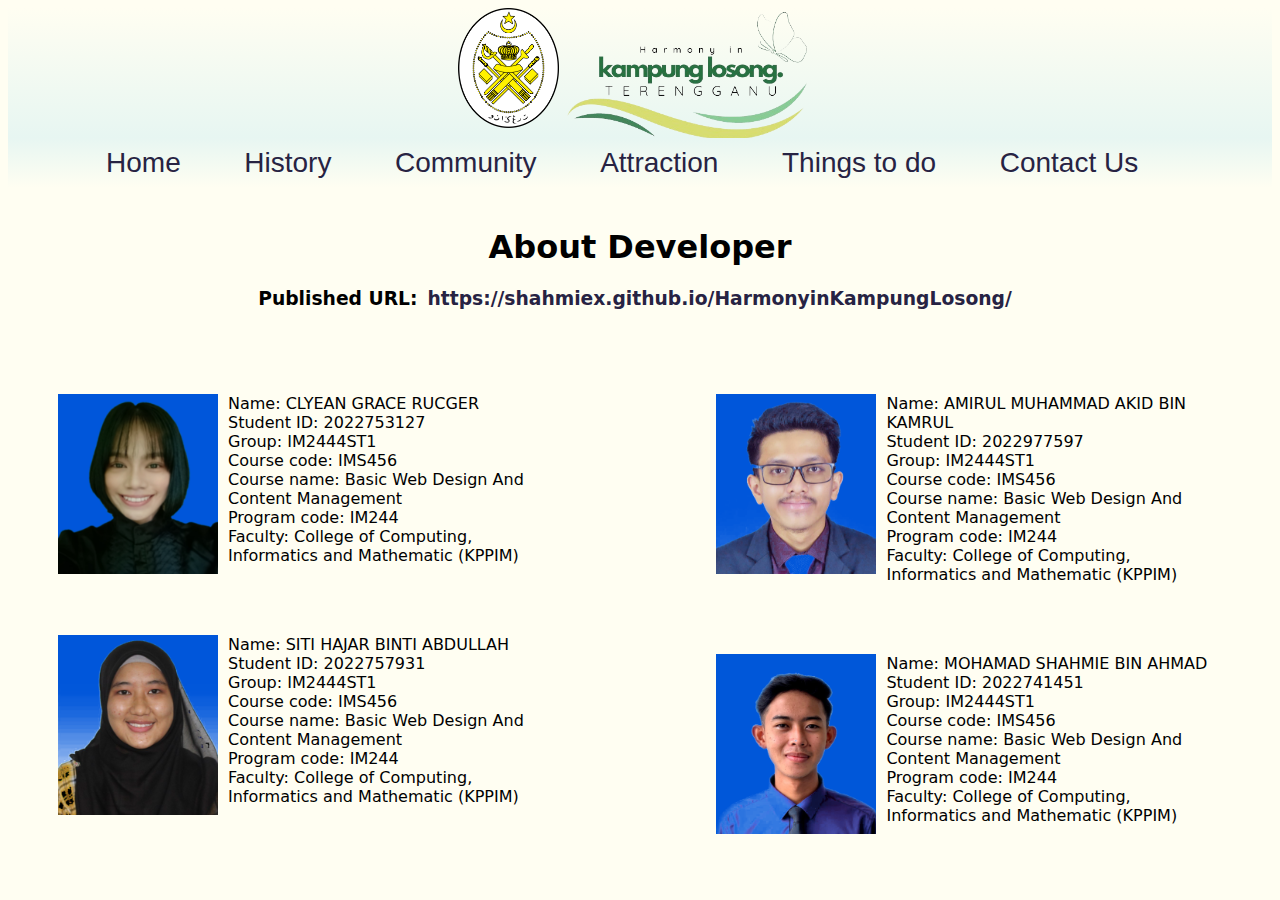
<file: aboutus.html>
<!DOCTYPE html>
<html lang="en-uk">

<head>
	<meta charset="UTF-8"/>
	<title>About us</title>
	<link rel="stylesheet" href="custom.css" />
	<h1 class="hh1">
		<img src="images/TRGlogo.png" class="img1">&emsp;
		<img src="images/logo.png" class="img2">	
	</h1>

</head>
<body class="b1">
<main >
	<div class="nb1">
		<a href="index.html">Home</a> &emsp;
		<a href="history.html">History</a> &emsp;
		<a href="community.html">Community</a> &emsp;
		<a href="attraction.html">Attraction</a> &emsp;
		<a href="Thingstodo.html">Things to do</a> &emsp;
		<a href="contact.html">Contact Us</a> &emsp;
	</div>
<br>
<h1 align="center">About Developer</h1>
<h3 align="center">Published URL:<a href="https://shahmiex.github.io/HarmonyinKampungLosong/">https://shahmiex.github.io/HarmonyinKampungLosong/</a></h3>

	<div class="clearfix">
		<p><img class="am1" src="images/akid.png" alt="akid" width="160" height="180">
	  Name: AMIRUL MUHAMMAD AKID BIN KAMRUL<br>
	  Student ID: 2022977597<br>
      Group: IM2444ST1<br>
      Course code: IMS456<br>
      Course name: Basic Web Design And Content Management<br>
      Program code: IM244<br>
      Faculty: College of Computing, Informatics and Mathematic (KPPIM)</p>
	  <br>
	  <br>
	  <p><img class="am1" src="images/shahmie.png" alt="shahmie" width="160" height="180">
			Name: MOHAMAD SHAHMIE BIN AHMAD<br>
			Student ID: 2022741451<br>
			Group: IM2444ST1<br>
			Course code: IMS456<br>
			Course name: Basic Web Design And Content Management<br>
			Program code: IM244<br>
			Faculty: College of Computing, Informatics and Mathematic (KPPIM)</p>
	  </div>
	  
	  <div class="clearfix2">
		<p><img class="am1" src="images/kato.png" alt="kato" width="160" height="180">
		    Name: CLYEAN GRACE RUCGER<br>
			Student ID: 2022753127<br>
			Group: IM2444ST1<br>
			Course code: IMS456<br>
			Course name: Basic Web Design And Content Management<br>
			Program code: IM244<br>
			Faculty: College of Computing, Informatics and Mathematic (KPPIM)</p>
			<br>
			<br>
			<p><img class="am1" src="images/taja.png" alt="taja" width="160" height="180">
			Name: SITI HAJAR BINTI ABDULLAH<br>
				Student ID: 2022757931<br>
				Group: IM2444ST1<br>
				Course code: IMS456<br>
				Course name: Basic Web Design And Content Management<br>
				Program code: IM244<br>
				Faculty: College of Computing, Informatics and Mathematic (KPPIM)</p>
	  </div>
</main>
</body>
</file>
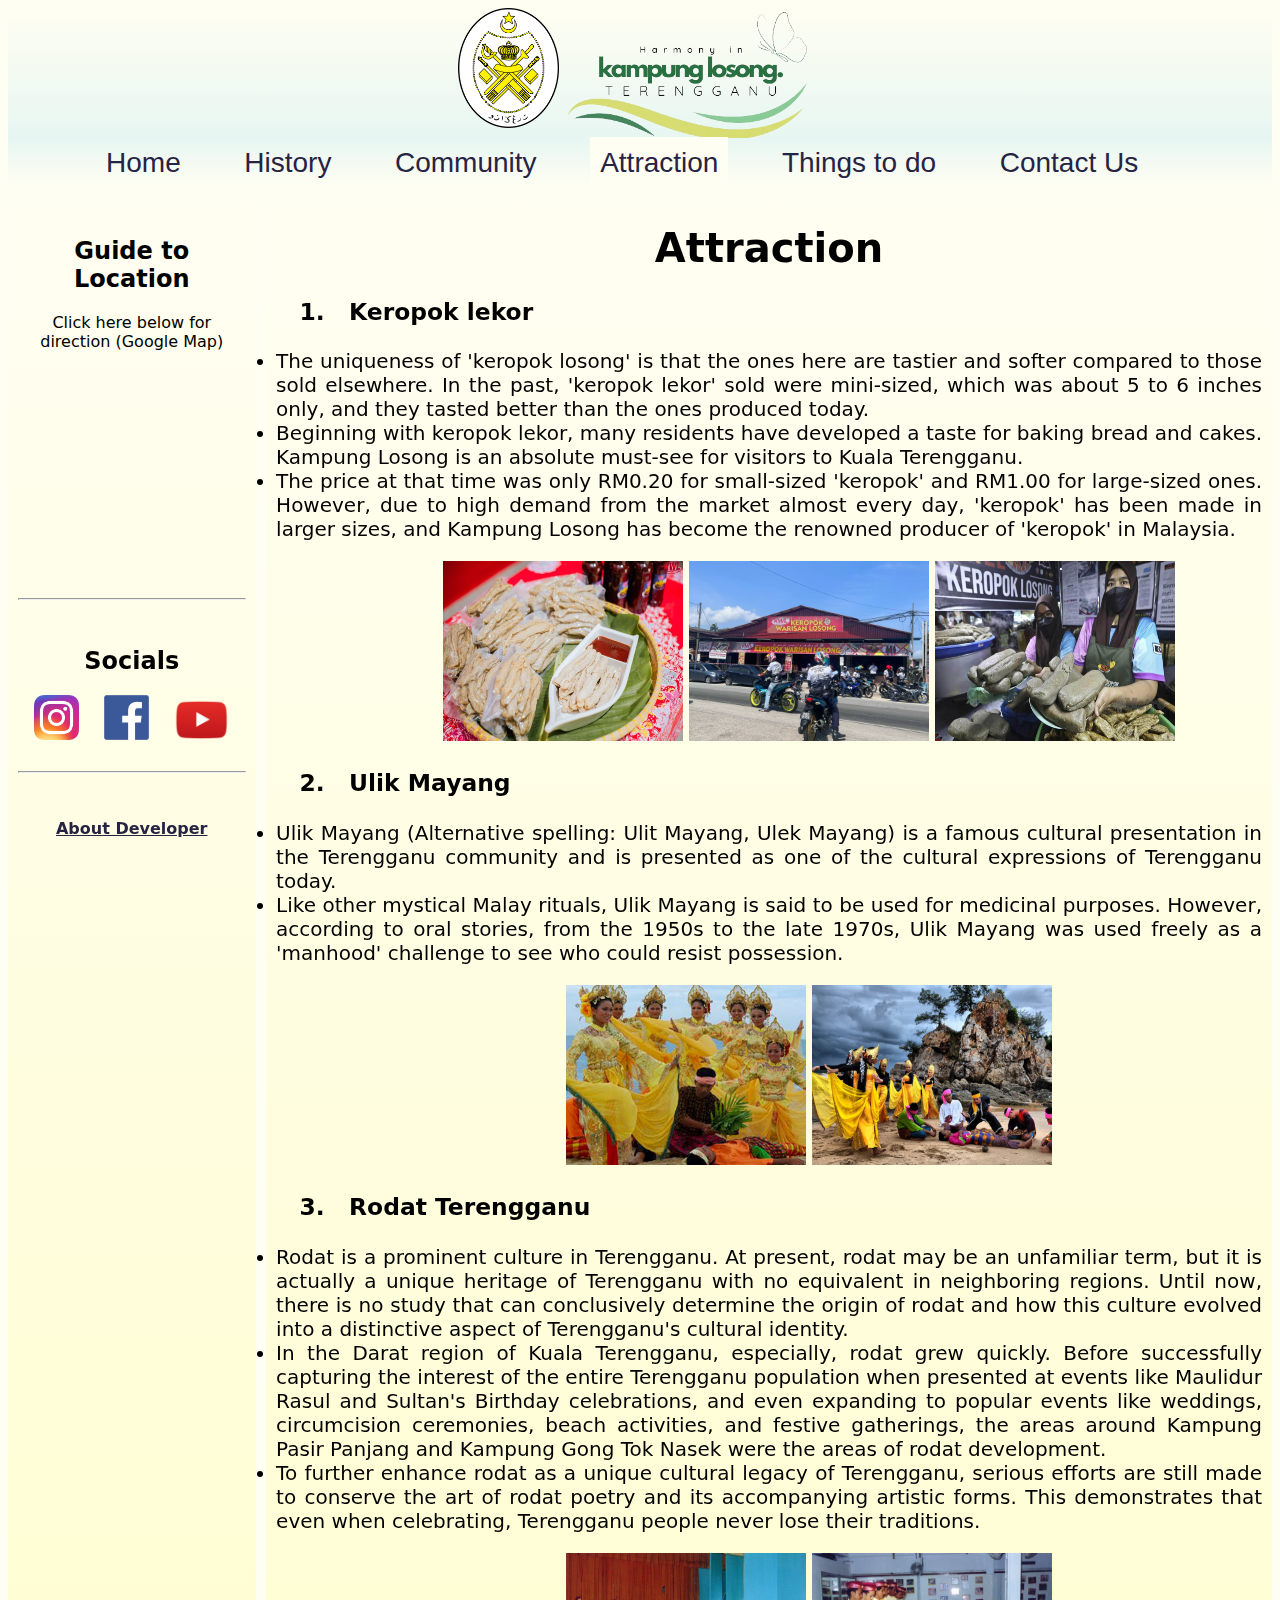
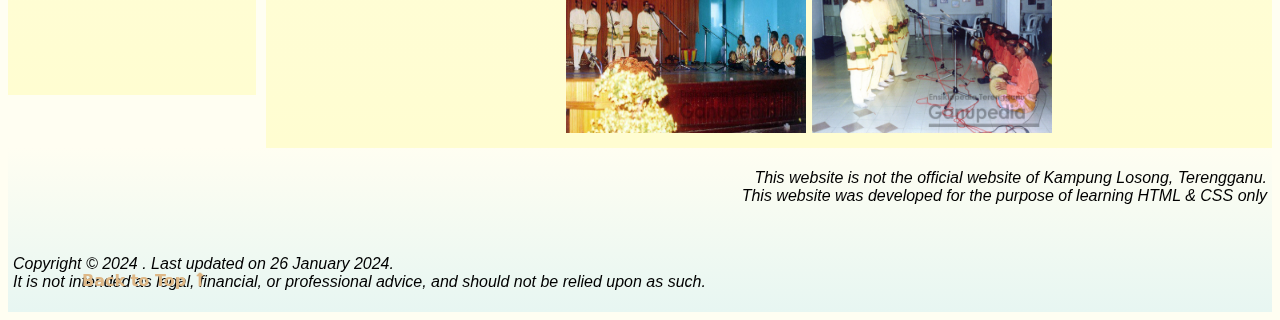
<file: attraction.html>
<!DOCTYPE html>
<html lang="en-uk">

<head>
	<meta charset="UTF-8"/>
	<title>Attraction</title>
	<link rel="stylesheet" href="custom.css" />
	<h1 class="hh1">
		<img src="images/TRGlogo.png" class="img1">&emsp;
		<img src="images/logo.png" class="img2">	
	</h1>

</head>
<body class="b1">
<main >
	<div class="nb1">
		<a href="index.html">Home</a> &emsp;
		<a href="history.html">History</a> &emsp;
		<a href="community.html">Community</a> &emsp;
		<a href="attraction.html" style="background-color: #FFFEF2">Attraction</a> &emsp;
		<a href="Thingstodo.html">Things to do</a> &emsp;
		<a href="contact.html">Contact Us</a> &emsp;
	</div>

		<div class="d2" style="height: 1487px">
			
			<br>
			<h2>Guide to Location</h2>
			<p>Click here below for direction (Google Map)</p>
			<iframe src="https://www.google.com/maps/embed?pb=!1m18!1m12!1m3!1d1986.3169365412102!2d103.12450345!3d5.319672!2m3!1f0!2f0!3f0!3m2!1i1024!2i768!4f13.1!3m3!1m2!1s0x31b7be8bc4fb2951%3A0xefa28133f4d4c733!2sKampung%20Losong%2C%20Kuala%20Terengganu%2C%20Terengganu!5e0!3m2!1sen!2smy!4v1706034520792!5m2!1sen!2smy" width="200" height="200" style="border:0;" allowfullscreen="" loading="lazy" referrerpolicy="no-referrer-when-downgrade"></iframe><br>
			<br>
			<hr>
			<br>
			<h2>Socials</h2>
			<a href="https://www.instagram.com/keropok_lekor_losong_azalea/" target="_blank" class="s1"><img src="images/instagram.png" width="45px" height="45px"></a>
			<a href="https://www.facebook.com/profile.php?id=100076458212734" target="_blank" class="s1"><img src="images/facebook.png" width="45px" height="45px"></a>
			<a href="https://www.youtube.com/@KAMPUNGBUDAYATERENGGANU" target="_blank" class="s1"><img src="images/youtube.png" width="55px" height="40px"></a>
			<br>
			<br>
			<hr>
			<br>
			<br>
			<a href="aboutus.html"><b><u>About Developer</u></b></a>
			<a href="#" style="position: absolute; bottom: -1000px; left:72px; color: burlywood"><b>Back to Top 🠕</b></a>
		</div>

		<div class="d3">
		<h1 align="center">Attraction</h1>
		<h3>&emsp;1. &nbsp; Keropok lekor </h3>
		<p>
 		<li>The uniqueness of 'keropok losong' is that the ones here are tastier and softer compared to those sold elsewhere. In the past, 'keropok lekor' sold were mini-sized, which was about 5 to 6 inches only, and they tasted better than the ones produced today. </li>
		<li>Beginning with keropok lekor, many residents have developed a taste for baking bread and cakes. Kampung Losong is an absolute must-see for visitors to Kuala Terengganu.</li>
		<li>The price at that time was only RM0.20 for small-sized 'keropok' and RM1.00 for large-sized ones. However, due to high demand from the market almost every day, 'keropok' has been made in larger sizes, and Kampung Losong has become the renowned producer of 'keropok' in Malaysia.</li>
		</p>
 		<div class="g1">
 			<img src="images/KWL2.jpg" height="180px" width="240px" >
 			<img src="images/KWL.jpg" height="180px" width="240px" >
 			<img src="images/LekorTRG.jpg" height="180px" width="240px" >
 		</div>
		<h3>&emsp;2. &nbsp; Ulik Mayang</h3>
		<p>
 		<li>Ulik Mayang (Alternative spelling: Ulit Mayang, Ulek Mayang) is a famous cultural presentation in the Terengganu community and is presented as one of the cultural expressions of Terengganu today.</li>
		<li>Like other mystical Malay rituals, Ulik Mayang is said to be used for medicinal purposes. However, according to oral stories, from the 1950s to the late 1970s, Ulik Mayang was used freely as a 'manhood' challenge to see who could resist possession.</li>
		</p>
		<div class="g1">
 			<img src="images/UMTRG.jpg" height="180px" width="240px" >
 			<img src="images/UMTRG2.jpg" height="180px" width="240px" >
 		</div>
 		<h3>&emsp;3. &nbsp; Rodat Terengganu </h3>
		<p>
 		<li>Rodat is a prominent culture in Terengganu. At present, rodat may be an unfamiliar term, but it is actually a unique heritage of Terengganu with no equivalent in neighboring regions. Until now, there is no study that can conclusively determine the origin of rodat and how this culture evolved into a distinctive aspect of Terengganu's cultural identity.</li>
		<li>In the Darat region of Kuala Terengganu, especially, rodat grew quickly. Before successfully capturing the interest of the entire Terengganu population when presented at events like Maulidur Rasul and Sultan's Birthday celebrations, and even expanding to popular events like weddings, circumcision ceremonies, beach activities, and festive gatherings, the areas around Kampung Pasir Panjang and Kampung Gong Tok Nasek were the areas of rodat development.</li>
		<li>To further enhance rodat as a unique cultural legacy of Terengganu, serious efforts are still made to conserve the art of rodat poetry and its accompanying artistic forms. This demonstrates that even when celebrating, Terengganu people never lose their traditions.</li>
		</p>
		<div class="g1">
			<img src="images/RodatTRG.jpg" height="180px" width="240px" >
			<img src="images/RodatTRG2.jpg" height="180px" width="240px" >
		</div>
 		</div>
<div style="clear:both;"></div>
</main>
<footer>
	<div class="ff1">
		<p class="f1">This website is not the official website of Kampung Losong, Terengganu.
		<br>
		This website was developed for the purpose of learning HTML &amp; CSS only</p>
		<br>
		<p class="f2">Copyright &#169; 2024 . Last updated on 26 January 2024. 
		<br>
		It is not intended as legal, financial, or professional advice, and should not be relied upon as such.</p>
	</div>
</footer>
</body>
</file>
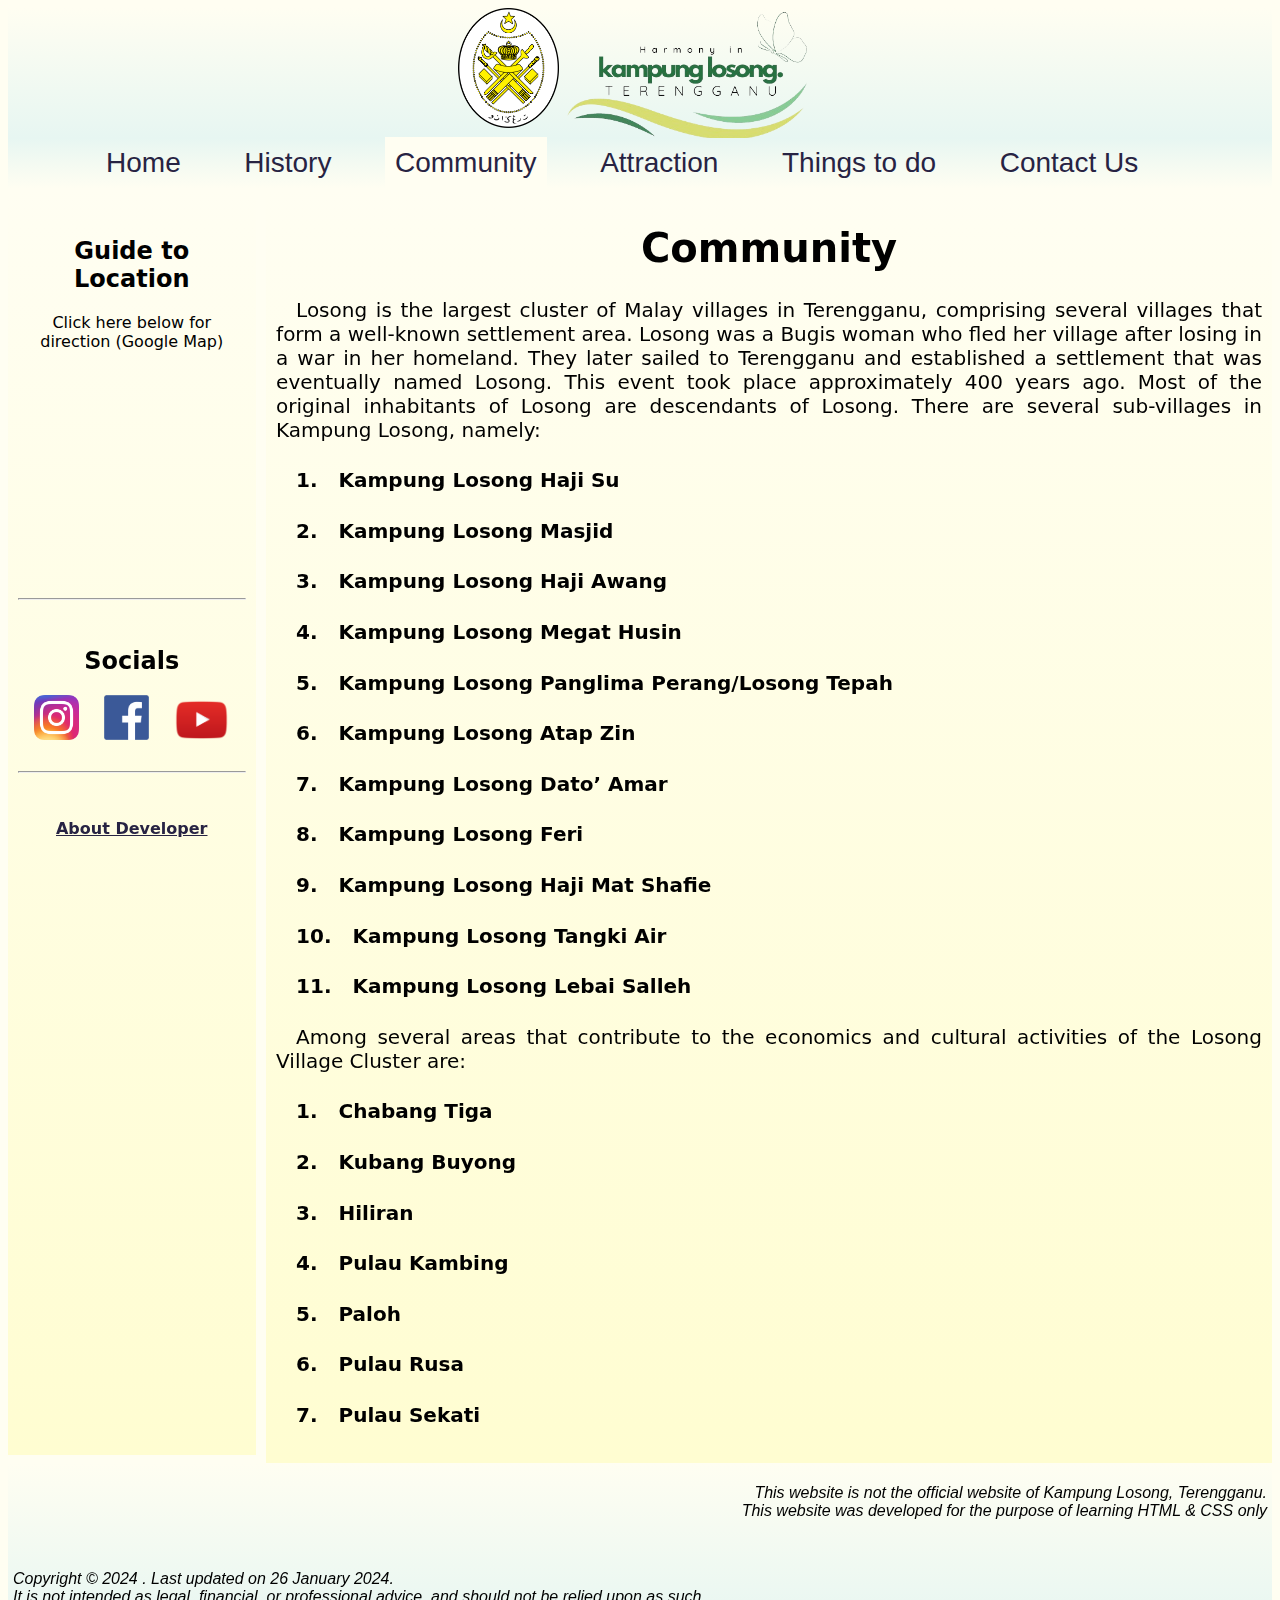
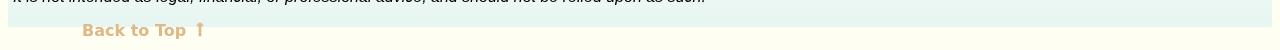
<file: community.html>
<!DOCTYPE html>
<html lang="en-uk">

<head>
	<meta charset="UTF-8"/>
	<title>Community</title>
	<link rel="stylesheet" href="custom.css" />
	<h1 class="hh1">
		<img src="images/TRGlogo.png" class="img1">&emsp;
		<img src="images/logo.png" class="img2">	
	</h1>

</head>
<body class="b1">
<main >
	<div class="nb1">
		<a href="index.html">Home</a> &emsp;
		<a href="history.html">History</a> &emsp;
		<a href="community.html" style="background-color: #FFFEF2">Community</a> &emsp;
		<a href="attraction.html">Attraction</a> &emsp;
		<a href="Thingstodo.html">Things to do</a> &emsp;
		<a href="contact.html">Contact Us</a> &emsp;
	</div>

		<div class="d2" style="height: 1247px">
			
			<br>
			<h2>Guide to Location</h2>
			<p>Click here below for direction (Google Map)</p>
			<iframe src="https://www.google.com/maps/embed?pb=!1m18!1m12!1m3!1d1986.3169365412102!2d103.12450345!3d5.319672!2m3!1f0!2f0!3f0!3m2!1i1024!2i768!4f13.1!3m3!1m2!1s0x31b7be8bc4fb2951%3A0xefa28133f4d4c733!2sKampung%20Losong%2C%20Kuala%20Terengganu%2C%20Terengganu!5e0!3m2!1sen!2smy!4v1706034520792!5m2!1sen!2smy" width="200" height="200" style="border:0;" allowfullscreen="" loading="lazy" referrerpolicy="no-referrer-when-downgrade"></iframe><br>
			<br>
			<hr>
			<br>
			<h2>Socials</h2>
			<a href="https://www.instagram.com/keropok_lekor_losong_azalea/" target="_blank" class="s1"><img src="images/instagram.png" width="45px" height="45px"></a>
			<a href="https://www.facebook.com/profile.php?id=100076458212734" target="_blank" class="s1"><img src="images/facebook.png" width="45px" height="45px"></a>
			<a href="https://www.youtube.com/@KAMPUNGBUDAYATERENGGANU" target="_blank" class="s1"><img src="images/youtube.png" width="55px" height="40px"></a>
			<br>
			<br>
			<hr>
			<br>
			<br>
			<a href="aboutus.html"><b><u>About Developer</u></b></a>
			<a href="#" style="position: absolute; bottom: -750px; left:72px; color: burlywood"><b>Back to Top 🠕</b></a>
		</div>

		<div class="d3">
			<h1 align="center">Community</h1>
			<p>&emsp;Losong is the largest cluster of Malay villages in Terengganu, comprising several villages that form a well-known settlement area. Losong was a Bugis woman who fled her village after losing in a war in her homeland. They later sailed to Terengganu and established a settlement that was eventually named Losong. This event took place approximately 400 years ago. Most of the original inhabitants of Losong are descendants of Losong. There are several sub-villages in Kampung Losong, namely:</p>
			<h4>&emsp;1. &nbsp; Kampung Losong Haji Su </h4>
			<h4>&emsp;2. &nbsp; Kampung Losong Masjid </h4>
			<h4>&emsp;3. &nbsp; Kampung Losong Haji Awang </h4>
			<h4>&emsp;4. &nbsp; Kampung Losong Megat Husin </h4>
			<h4>&emsp;5. &nbsp; Kampung Losong Panglima Perang/Losong Tepah	</h4>
			<h4>&emsp;6. &nbsp;  Kampung Losong Atap Zin </h4>
			<h4>&emsp;7. &nbsp; Kampung Losong Dato’ Amar </h4>
			<h4>&emsp;8. &nbsp; Kampung Losong Feri </h4>
			<h4>&emsp;9. &nbsp; Kampung Losong Haji Mat Shafie </h4>
			<h4>&emsp;10. &nbsp; Kampung Losong Tangki Air </h4>
			<h4>&emsp;11. &nbsp; Kampung Losong Lebai Salleh </h4>
			<p>&emsp;Among several areas that contribute to the economics and cultural activities of the Losong Village Cluster are:</p>
			<h4>&emsp;1. &nbsp; Chabang Tiga </h4>
			<h4>&emsp;2. &nbsp; Kubang Buyong </h4>
			<h4>&emsp;3. &nbsp; Hiliran </h4>
			<h4>&emsp;4. &nbsp; Pulau Kambing </h4>
			<h4>&emsp;5. &nbsp; Paloh </h4>
			<h4>&emsp;6. &nbsp; Pulau Rusa</h4>
			<h4>&emsp;7. &nbsp; Pulau Sekati </h4>

		</div>
		</div>
<div style="clear:both;"></div>
</main>
<footer>
	<div class="ff1">
		<p class="f1">This website is not the official website of Kampung Losong, Terengganu.
		<br>
		This website was developed for the purpose of learning HTML &amp; CSS only</p>
		<br>
		<p class="f2">Copyright &#169; 2024 . Last updated on 26 January 2024. 
		<br>
		It is not intended as legal, financial, or professional advice, and should not be relied upon as such.</p>
	</div>
</footer>
</body>
</file>
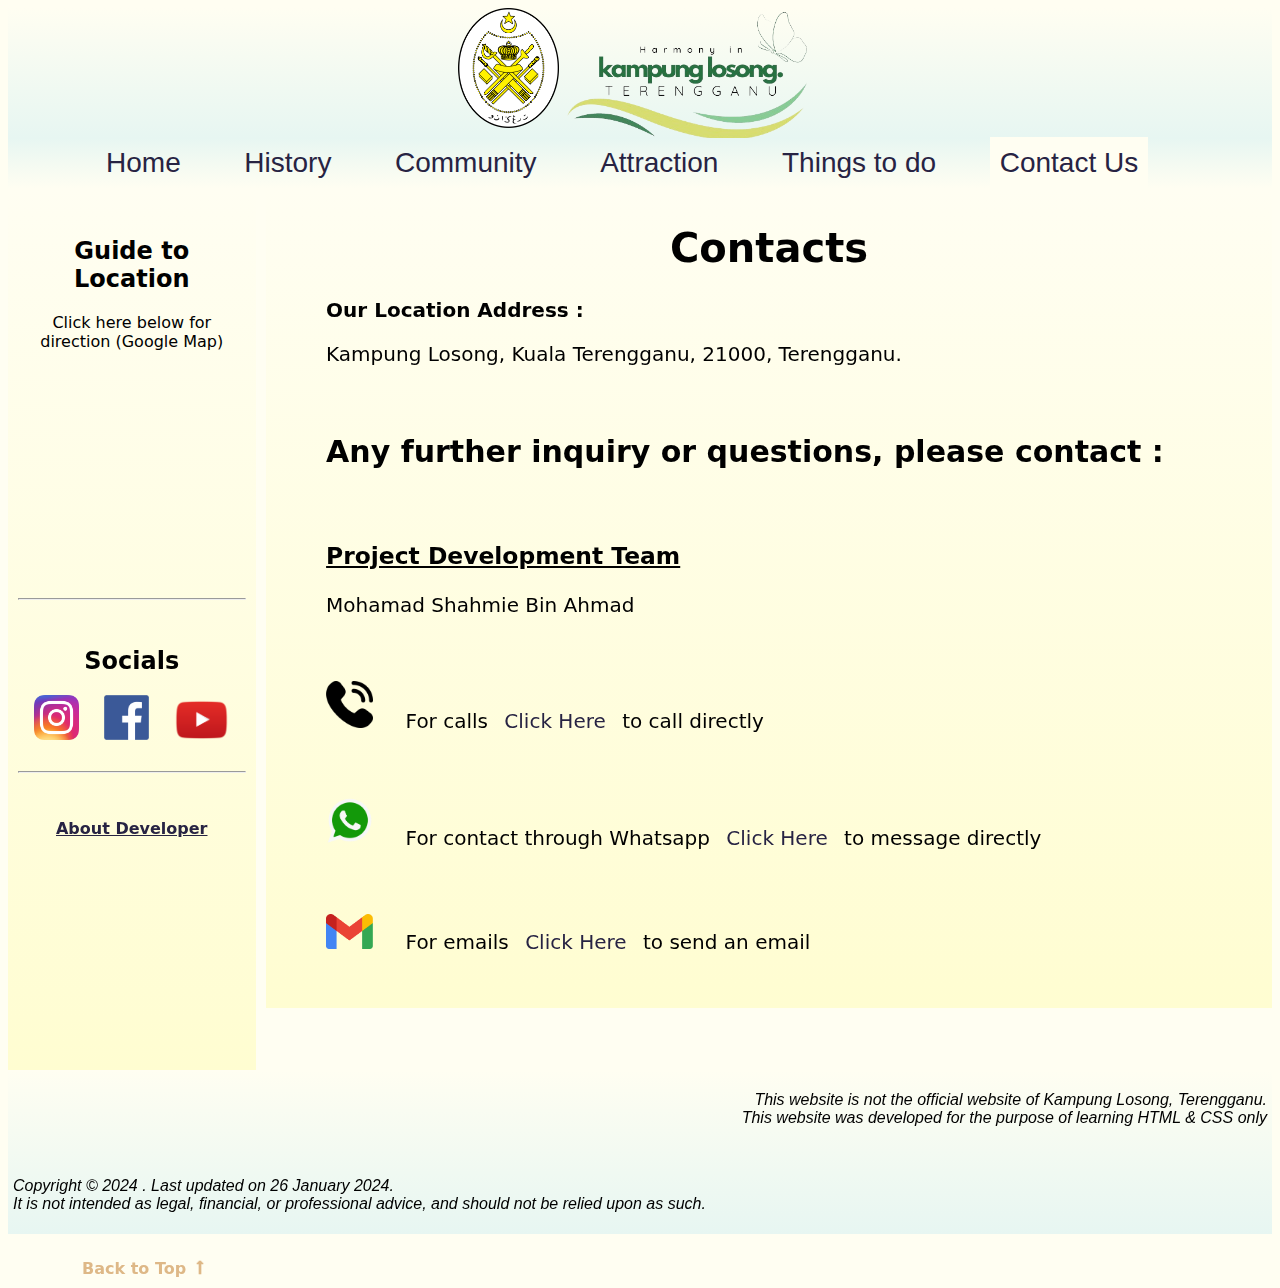
<file: contact.html>
<!DOCTYPE html>
<html lang="en-uk">

<head>
	<meta charset="UTF-8"/>
	<title>Contacts</title>
	<link rel="stylesheet" href="custom.css" />
	<h1 class="hh1">
		<img src="images/TRGlogo.png" class="img1">&emsp;
		<img src="images/logo.png" class="img2">	
	</h1>

</head>
<body class="b1">
<main >
	<div class="nb1">
		<a href="index.html">Home</a> &emsp;
		<a href="history.html" >History</a> &emsp;
		<a href="community.html">Community</a> &emsp;
		<a href="attraction.html">Attraction</a> &emsp;
		<a href="Thingstodo.html">Things to do</a> &emsp;
		<a href="contact.html" style="background-color: #FFFEF2">Contact Us</a> &emsp;
	</div>

		<div class="d2" style="height: 862px">
			
			<br>
			<h2>Guide to Location</h2>
			<p>Click here below for direction (Google Map)</p>
			<iframe src="https://www.google.com/maps/embed?pb=!1m18!1m12!1m3!1d1986.3169365412102!2d103.12450345!3d5.319672!2m3!1f0!2f0!3f0!3m2!1i1024!2i768!4f13.1!3m3!1m2!1s0x31b7be8bc4fb2951%3A0xefa28133f4d4c733!2sKampung%20Losong%2C%20Kuala%20Terengganu%2C%20Terengganu!5e0!3m2!1sen!2smy!4v1706034520792!5m2!1sen!2smy" width="200" height="200" style="border:0;" allowfullscreen="" loading="lazy" referrerpolicy="no-referrer-when-downgrade"></iframe><br>
			<br>
			<hr>
			<br>
			<h2>Socials</h2>
			<a href="https://www.instagram.com/keropok_lekor_losong_azalea/" target="_blank" class="s1"><img src="images/instagram.png" width="45px" height="45px"></a>
			<a href="https://www.facebook.com/profile.php?id=100076458212734" target="_blank" class="s1"><img src="images/facebook.png" width="45px" height="45px"></a>
			<a href="https://www.youtube.com/@KAMPUNGBUDAYATERENGGANU" target="_blank" class="s1"><img src="images/youtube.png" width="55px" height="40px"></a>
			<br>
			<br>
			<hr>
			<br>
			<br>
			<a href="aboutus.html"><b><u>About Developer</u></b></a>
			<a href="#" style="position: absolute; bottom: -388px; left:72px; color: burlywood"><b>Back to Top 🠕</b></a>
		</div>

		<div class="d3">
		<h1 align="center">Contacts</h1>
		<div class="contact">
		<p><b>Our Location Address :</b></p>
		<p>Kampung Losong, Kuala Terengganu, 21000, Terengganu.</p>
		<br>
		<h2>Any further inquiry or questions, please contact :</h2>
		<br>
		<h3><u>Project Development Team</u></h3>
		<p>Mohamad Shahmie Bin Ahmad</p>
		<br>
		<p><img src="images/phone.png" width="5%"> &emsp; For calls <a href="tel:+6011-16415642" target="_blank">Click Here</a> to call directly</p>
		<br>
		<p><img src="images/whatsapp.png" width="5%"> &emsp; For contact through Whatsapp <a href="https://api.whatsapp.com/send/?phone=601116415642&text&type=phone_number&app_absent=0" target="_blank">Click Here</a> to message directly</p>
		<br>
		<p><img src="images/Gmail.png" width="5%"> &emsp; For emails <a href="mailto:2022741451@student.uitm.edu.my" target="_blank">Click Here</a> to send an email</p>
		<br>
		</div>
		</div>
<div style="clear:both;"></div>
</main>
<footer>
	<div class="ff1">
		<p class="f1">This website is not the official website of Kampung Losong, Terengganu.
		<br>
		This website was developed for the purpose of learning HTML &amp; CSS only</p>
		<br>
		<p class="f2">Copyright &#169; 2024 . Last updated on 26 January 2024. 
		<br>
		It is not intended as legal, financial, or professional advice, and should not be relied upon as such.</p>
	</div>
</footer>
</body>
</file>
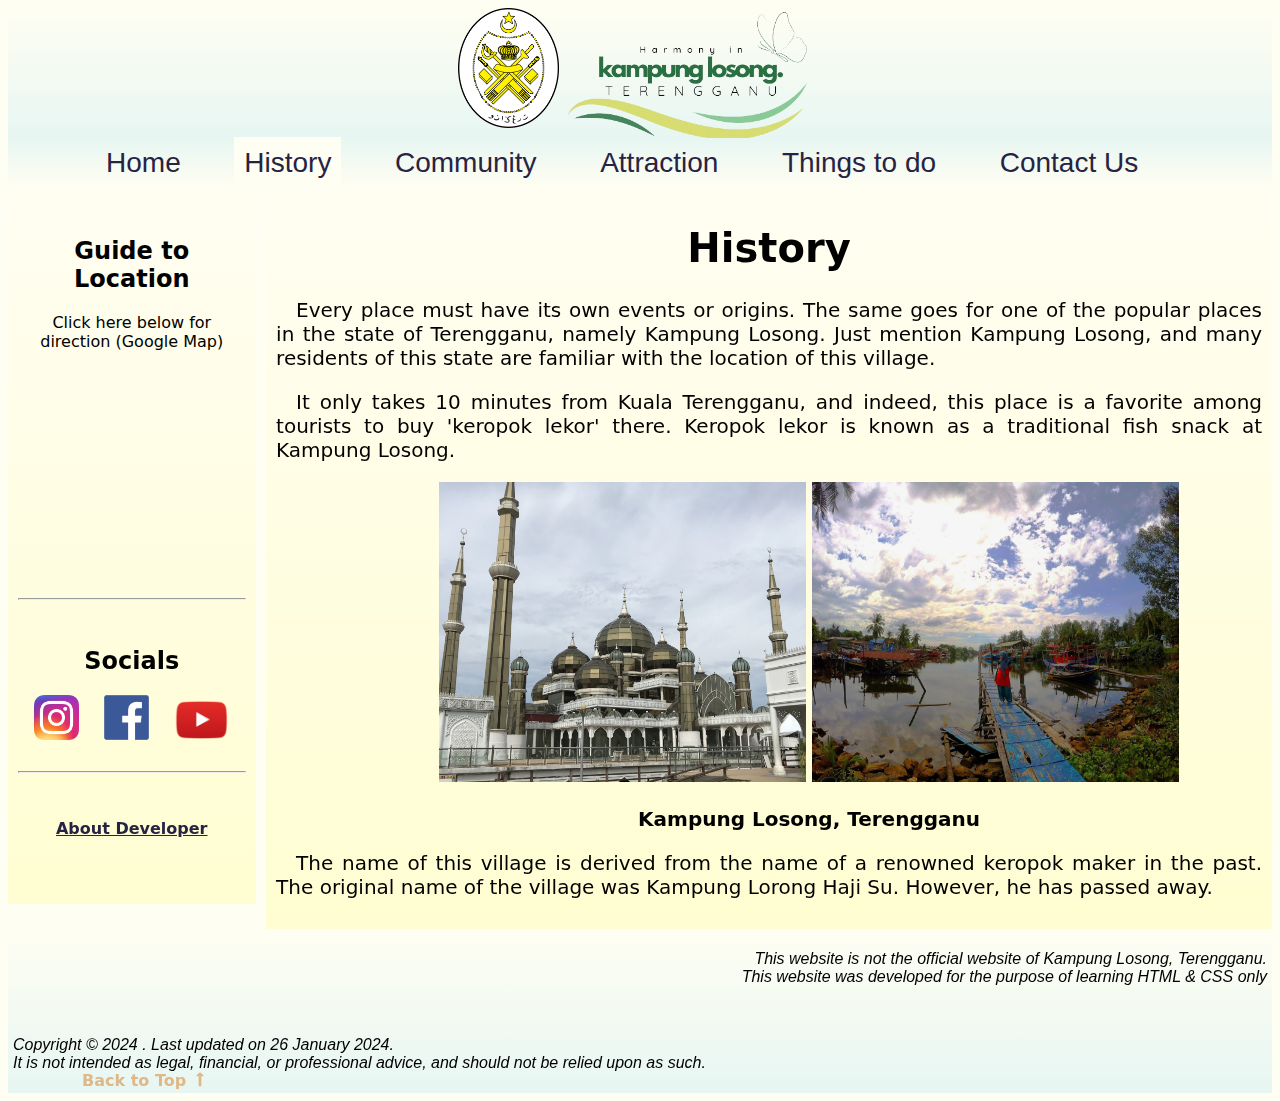
<file: history.html>
<!DOCTYPE html>
<html lang="en-uk">

<head>
	<meta charset="UTF-8"/>
	<title>History</title>
	<link rel="stylesheet" href="custom.css" />
	<h1 class="hh1">
		<img src="images/TRGlogo.png" class="img1">&emsp;
		<img src="images/logo.png" class="img2">	
	</h1>

</head>
<body class="b1">
<main >
	<div class="nb1">
		<a href="index.html">Home</a> &emsp;
		<a href="history.html" style="background-color: #FFFEF2">History</a> &emsp;
		<a href="community.html">Community</a> &emsp;
		<a href="attraction.html">Attraction</a> &emsp;
		<a href="Thingstodo.html">Things to do</a> &emsp;
		<a href="contact.html">Contact Us</a> &emsp;
	</div>

		<div class="d2" style="height: 696px">
			
			<br>
			<h2>Guide to Location</h2>
			<p>Click here below for direction (Google Map)</p>
			<iframe src="https://www.google.com/maps/embed?pb=!1m18!1m12!1m3!1d1986.3169365412102!2d103.12450345!3d5.319672!2m3!1f0!2f0!3f0!3m2!1i1024!2i768!4f13.1!3m3!1m2!1s0x31b7be8bc4fb2951%3A0xefa28133f4d4c733!2sKampung%20Losong%2C%20Kuala%20Terengganu%2C%20Terengganu!5e0!3m2!1sen!2smy!4v1706034520792!5m2!1sen!2smy" width="200" height="200" style="border:0;" allowfullscreen="" loading="lazy" referrerpolicy="no-referrer-when-downgrade"></iframe><br>
			<br>
			<hr>
			<br>
			<h2>Socials</h2>
			<a href="https://www.instagram.com/keropok_lekor_losong_azalea/" target="_blank" class="s1"><img src="images/instagram.png" width="45px" height="45px"></a>
			<a href="https://www.facebook.com/profile.php?id=100076458212734" target="_blank" class="s1"><img src="images/facebook.png" width="45px" height="45px"></a>
			<a href="https://www.youtube.com/@KAMPUNGBUDAYATERENGGANU" target="_blank" class="s1"><img src="images/youtube.png" width="55px" height="40px"></a>
			<br>
			<br>
			<hr>
			<br>
			<br>
			<a href="aboutus.html"><b><u>About Developer</u></b></a>
			<a href="#" style="position: absolute; bottom: -200px; left:72px; color: burlywood"><b>Back to Top 🠕</b></a>
		</div>

		<div class="d3">
		<h1 align="center">History</h1>
		<p>&emsp;Every place must have its own events or origins. The same goes for one of the popular places in the state of Terengganu, namely Kampung Losong. Just mention Kampung Losong, and many residents of this state are familiar with the location of this village.</p>
		<p>&emsp;It only takes 10 minutes from Kuala Terengganu, and indeed, this place is a favorite among tourists to buy 'keropok lekor' there. Keropok lekor is known as a traditional fish snack at Kampung Losong.</p>
 		<div class="g1">
 			<img src="images/KgLosong.webp" height="300px" width="367px" >
 			<img src="images/Kglosong2.jpg" height="300px" width="367px">
 			<p><b>Kampung Losong, Terengganu</b></p>
 		</div>
        <p>&emsp;The name of this village is derived from the name of a renowned keropok maker in the past. The original name of the village was Kampung Lorong Haji Su. However, he has passed away.</p>
		</div>
<div style="clear:both;"></div>
</main>
<footer>
	<div class="ff1">
		<p class="f1">This website is not the official website of Kampung Losong, Terengganu.
		<br>
		This website was developed for the purpose of learning HTML &amp; CSS only</p>
		<br>
		<p class="f2">Copyright &#169; 2024 . Last updated on 26 January 2024. 
		<br>
		It is not intended as legal, financial, or professional advice, and should not be relied upon as such.</p>
	</div>
</footer>
</body>
</file>
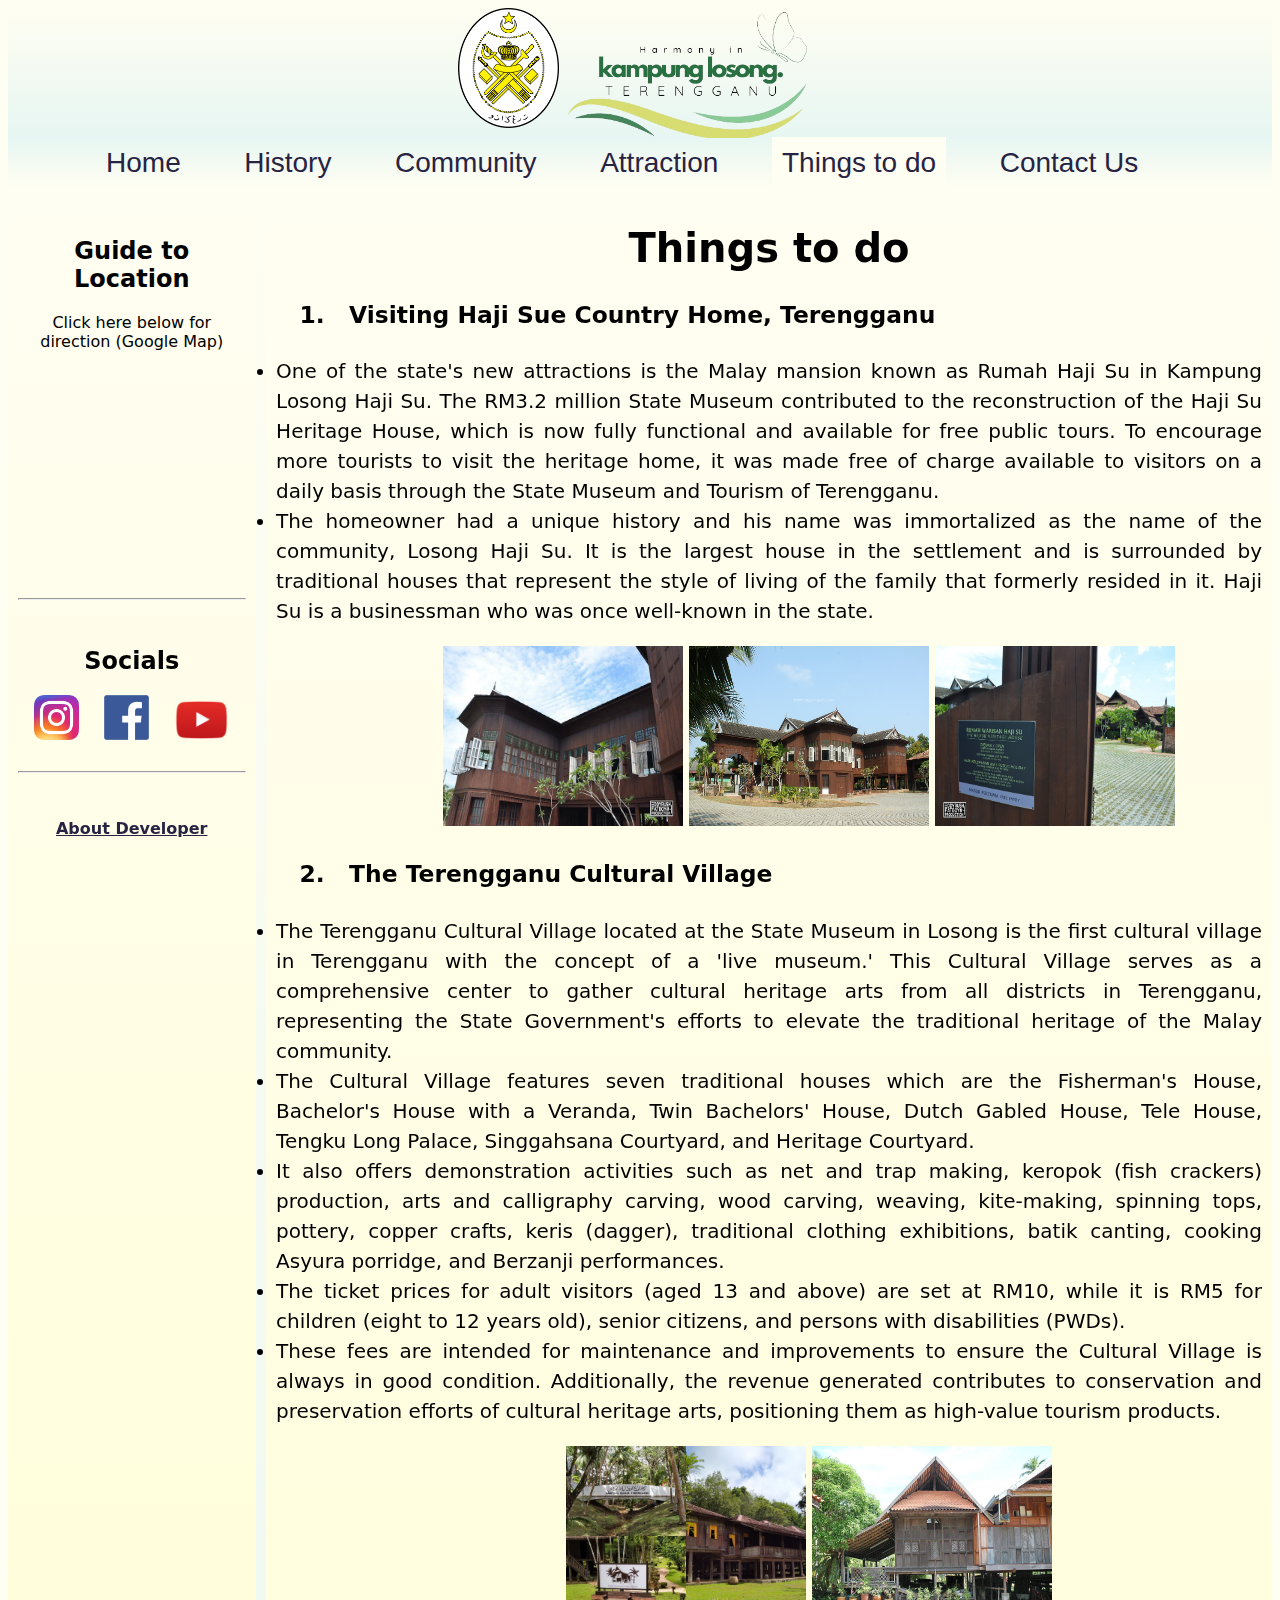
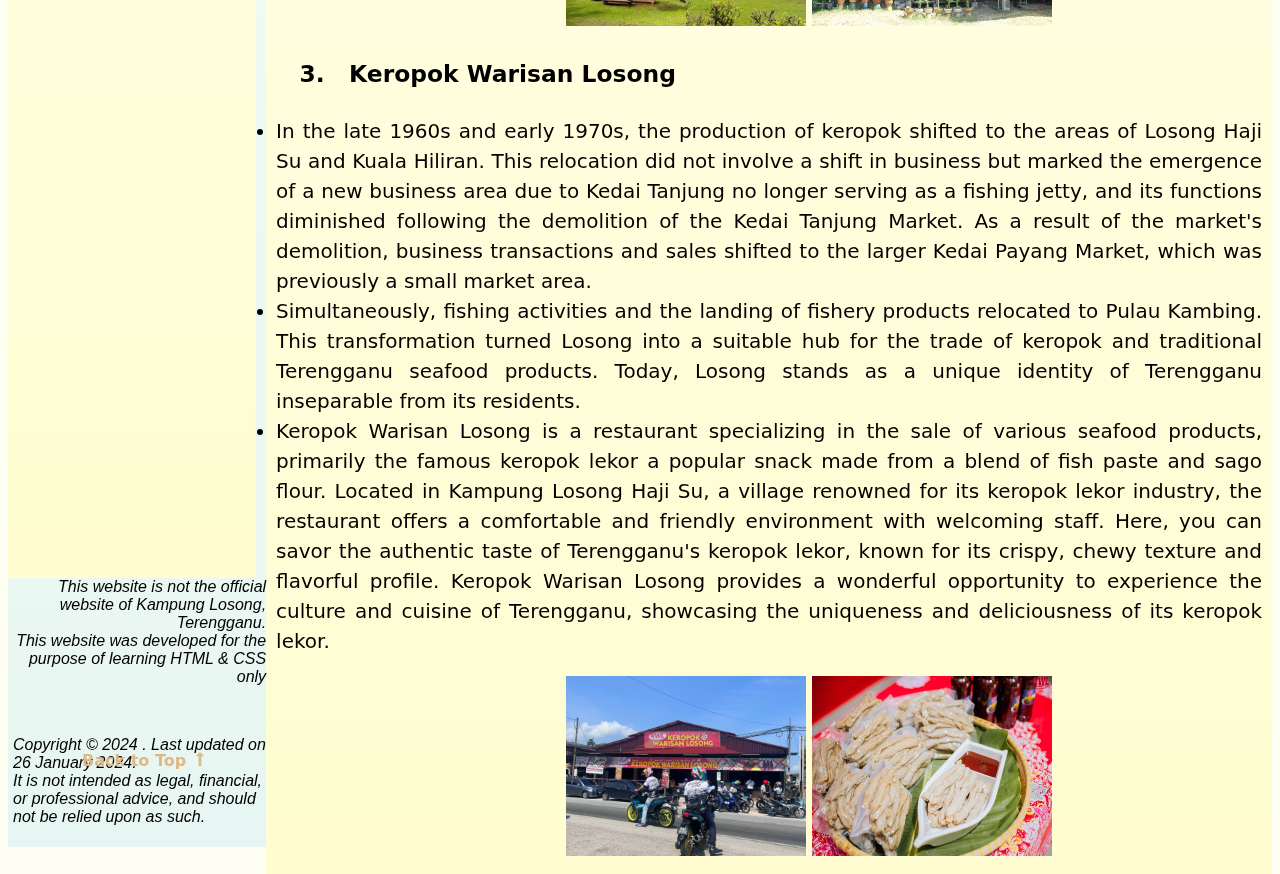
<file: Thingstodo.html>
<!DOCTYPE html>
<html lang="en-uk">

<head>
	<meta charset="UTF-8"/>
	<title>Things to do</title>
	<link rel="stylesheet" href="custom.css" />
	<h1 class="hh1">
		<img src="images/TRGlogo.png" class="img1">&emsp;
		<img src="images/logo.png" class="img2">	
	</h1>

</head>
<body class="b1">
<main >
	<div class="nb1">
		<a href="index.html">Home</a> &emsp;
		<a href="history.html">History</a> &emsp;
		<a href="community.html">Community</a> &emsp;
		<a href="attraction.html">Attraction</a> &emsp;
		<a href="Thingstodo.html" style="background-color: #FFFEF2">Things to do</a> &emsp;
		<a href="contact.html">Contact Us</a> &emsp;
	</div>

		<div class="d2" style="height: 1970px">
			
			<br>
			<h2>Guide to Location</h2>
			<p>Click here below for direction (Google Map)</p>
			<iframe src="https://www.google.com/maps/embed?pb=!1m18!1m12!1m3!1d1986.3169365412102!2d103.12450345!3d5.319672!2m3!1f0!2f0!3f0!3m2!1i1024!2i768!4f13.1!3m3!1m2!1s0x31b7be8bc4fb2951%3A0xefa28133f4d4c733!2sKampung%20Losong%2C%20Kuala%20Terengganu%2C%20Terengganu!5e0!3m2!1sen!2smy!4v1706034520792!5m2!1sen!2smy" width="200" height="200" style="border:0;" allowfullscreen="" loading="lazy" referrerpolicy="no-referrer-when-downgrade"></iframe><br>
			<br>
			<hr>
			<br>
			<h2>Socials</h2>
			<a href="https://www.instagram.com/keropok_lekor_losong_azalea/" target="_blank" class="s1"><img src="images/instagram.png" width="45px" height="45px"></a>
			<a href="https://www.facebook.com/profile.php?id=100076458212734" target="_blank" class="s1"><img src="images/facebook.png" width="45px" height="45px"></a>
			<a href="https://www.youtube.com/@KAMPUNGBUDAYATERENGGANU" target="_blank" class="s1"><img src="images/youtube.png" width="55px" height="40px"></a>
			<br>
			<br>
			<hr>
			<br>
			<br>
			<a href="aboutus.html"><b><u>About Developer</u></b></a>
			<a href="#" style="position: absolute; bottom: -1480px; left:72px; color: burlywood"><b>Back to Top 🠕</b></a>
		</div>

		<div class="d3">
		<h1 align="center">Things to do</h1>
		<div class="act">
			<h3>&emsp;1. &nbsp; Visiting Haji Sue Country Home, Terengganu </h3>
			<p>
			 <li>One of the state's new attractions is the Malay mansion known as Rumah Haji Su in Kampung Losong Haji Su. The RM3.2 million State Museum contributed to the reconstruction of the Haji Su Heritage House, which is now fully functional and available for free public tours. To encourage more tourists to visit the heritage home, it was made free of charge available to visitors on a daily basis through the State Museum and Tourism of Terengganu. </li>
			<li>The homeowner had a unique history and his name was immortalized as the name of the community, Losong Haji Su. It is the largest house in the settlement and is surrounded by traditional houses that represent the style of living of the family that formerly resided in it. Haji Su is a businessman who was once well-known in the state.</li>
			</p>
			 <div class="g1">
				 <img src="images/HajiSuehome.jpg" height="180px" width="240px" >
				 <img src="images/HajiSuehome2.JPG" height="180px" width="240px" >
				 <img src="images/HajiSuehome3.JPG" height="180px" width="240px" >
			 </div>
			<h3>&emsp;2. &nbsp; The Terengganu Cultural Village</h3>
			<p>
			 <li>The Terengganu Cultural Village located at the State Museum in Losong is the first cultural village in Terengganu with the concept of a 'live museum.' This Cultural Village serves as a comprehensive center to gather cultural heritage arts from all districts in Terengganu, representing the State Government's efforts to elevate the traditional heritage of the Malay community.</li>
			<li>The Cultural Village features seven traditional houses which are the Fisherman's House, Bachelor's House with a Veranda, Twin Bachelors' House, Dutch Gabled House, Tele House, Tengku Long Palace, Singgahsana Courtyard, and Heritage Courtyard. </li>
			<li>It also offers demonstration activities such as net and trap making, keropok (fish crackers) production, arts and calligraphy carving, wood carving, weaving, kite-making, spinning tops, pottery, copper crafts, keris (dagger), traditional clothing exhibitions, batik canting, cooking Asyura porridge, and Berzanji performances.</li>
			<li>The ticket prices for adult visitors (aged 13 and above) are set at RM10, while it is RM5 for children (eight to 12 years old), senior citizens, and persons with disabilities (PWDs).</li>
			<li>These fees are intended for maintenance and improvements to ensure the Cultural Village is always in good condition. Additionally, the revenue generated contributes to conservation and preservation efforts of cultural heritage arts, positioning them as high-value tourism products.</li>
			</p>
			<div class="g1">
				 <img src="images/TCV.jpg" height="180px" width="240px" >
				 <img src="images/TCV2.jpg" height="180px" width="240px" >
			 </div>
			 <h3>&emsp;3. &nbsp; Keropok Warisan Losong </h3>
			<p>
			 <li>In the late 1960s and early 1970s, the production of keropok shifted to the areas of Losong Haji Su and Kuala Hiliran. This relocation did not involve a shift in business but marked the emergence of a new business area due to Kedai Tanjung no longer serving as a fishing jetty, and its functions diminished following the demolition of the Kedai Tanjung Market. As a result of the market's demolition, business transactions and sales shifted to the larger Kedai Payang Market, which was previously a small market area.</li>
			<li>Simultaneously, fishing activities and the landing of fishery products relocated to Pulau Kambing. This transformation turned Losong into a suitable hub for the trade of keropok and traditional Terengganu seafood products. Today, Losong stands as a unique identity of Terengganu inseparable from its residents.</li>
			<li>Keropok Warisan Losong is a restaurant specializing in the sale of various seafood products, primarily the famous keropok lekor a popular snack made from a blend of fish paste and sago flour. Located in Kampung Losong Haji Su, a village renowned for its keropok lekor industry, the restaurant offers a comfortable and friendly environment with welcoming staff. Here, you can savor the authentic taste of Terengganu's keropok lekor, known for its crispy, chewy texture and flavorful profile. Keropok Warisan Losong provides a wonderful opportunity to experience the culture and cuisine of Terengganu, showcasing the uniqueness and deliciousness of its keropok lekor.</li>
			</p>
			<div class="g1">
				<img src="images/KWL.jpg" height="180px" width="240px" >
				<img src="images/KWL2.jpg" height="180px" width="240px" >
			</div>
			</div>
<div style="clear:both;"></div>
</main>
<footer>
	<div class="ff1">
		<p class="f1">This website is not the official website of Kampung Losong, Terengganu.
		<br>
		This website was developed for the purpose of learning HTML &amp; CSS only</p>
		<br>
		<p class="f2">Copyright &#169; 2024 . Last updated on 26 January 2024. 
		<br>
		It is not intended as legal, financial, or professional advice, and should not be relied upon as such.</p>
	</div>
</footer>
</body>
</file>
<file: custom.css>
.ih1{
	text-align: right;
	font-size: 20px;
}

.iimg1{
	float: left;
	margin-left: 40px;
	height: 150px;

}

.m1{
	float: center;
	position: fixed;
	top: 100px;
	left: 510px;
}

.hh1{
	background: linear-gradient(to top, #E7F6F2, #FFFEF2);
	position: relative;
	text-align: center;
	margin: auto;
	top: 0;
	line-height: 130px;
	height: 130px;
}

.img1{
	position: absolute;
	margin-left: 10px;
	height: 120px;
}

.img2{
	position: relative;
	margin-top:-77px;
	margin-left:50px;
	height: 290px;
}

.b1{
	background-repeat: no-repeat;
	font-family: system-ui, -apple-system, BlinkMacSystemFont, 'Segoe UI', Roboto, Oxygen, Ubuntu, Cantarell, 'Open Sans', 'Helvetica Neue', sans-serif;
	background-color:#FFFEF2;
	animation: fadeInAnimation ease 3s;
    animation-iteration-count: 1;
    animation-fill-mode: forwards;
}
  
@keyframes fadeInAnimation {
    0% {
        opacity: 0;
    }
    100% {
        opacity: 1;
     }
}

.nb1{
	background:linear-gradient(to top, #FFFEF2, #E7F6F2);
	font-family: helvetica;
	position: -webkit-sticky;
	position: sticky;
	text-align:center; 
	line-height: 40px;
	height: 40px;
	font-size: 28px;
	top: 0;
	padding: 5px 0;
	margin: auto;
	transition: 0.3s;
}

a:link
{
	padding: 10px 10px;
	text-decoration:none;
	color: #272343;
}

a:visited
{
	padding: 10px 10px;
	text-decoration:none;
	color: #272343;
}

a:hover
{
	
	text-decoration:none;
	transition: 0.7s;
	box-shadow: inset 0 0 0 30px #FFFEF2;
}

.d2{
	width: 18%;
	background: linear-gradient(to top, #FFFDD1, #FFFEF2);
	float: left;
	text-align: center;
	padding: 10px;
}

.d3{
	
	width: 78%;
	background: linear-gradient(to top, #FFFDD1, #FFFEF2);
	float: right;
	text-align: justify;
	font-size: 20px;
	padding: 10px;
}

.g1 {
   margin-left: 80px; 
   text-align: center;
}

.s1:hover{
	box-shadow: inset 0 0 0;
}

* {
  scroll-behavior: smooth;
}

.org{
	text-align: center;
	line-height: 1.5;
}

.act{
	line-height: 1.5;
}

.contact{
	margin: auto;
	margin-left: 50px;
}

.contact a:hover{
	text-decoration:none;
	box-shadow: inset 0 0 0;
}

.am1{
	float: left;
	padding-right: 10px;
}

.clearfix {
	width: 40%;
	padding: 50px;
	float: right;
}

.clearfix2 {
	width: 40%;
	padding: 50px;
	float: left;
}

.ff1{
	background: linear-gradient(to top, #E7F6F2, #FFFEF2);
	padding: 5px;
	font-family: helvetica;
	font-style: italic;
}

.f1{
	text-align: right;
}

.f2{
	text-align: left;
}
</file>
